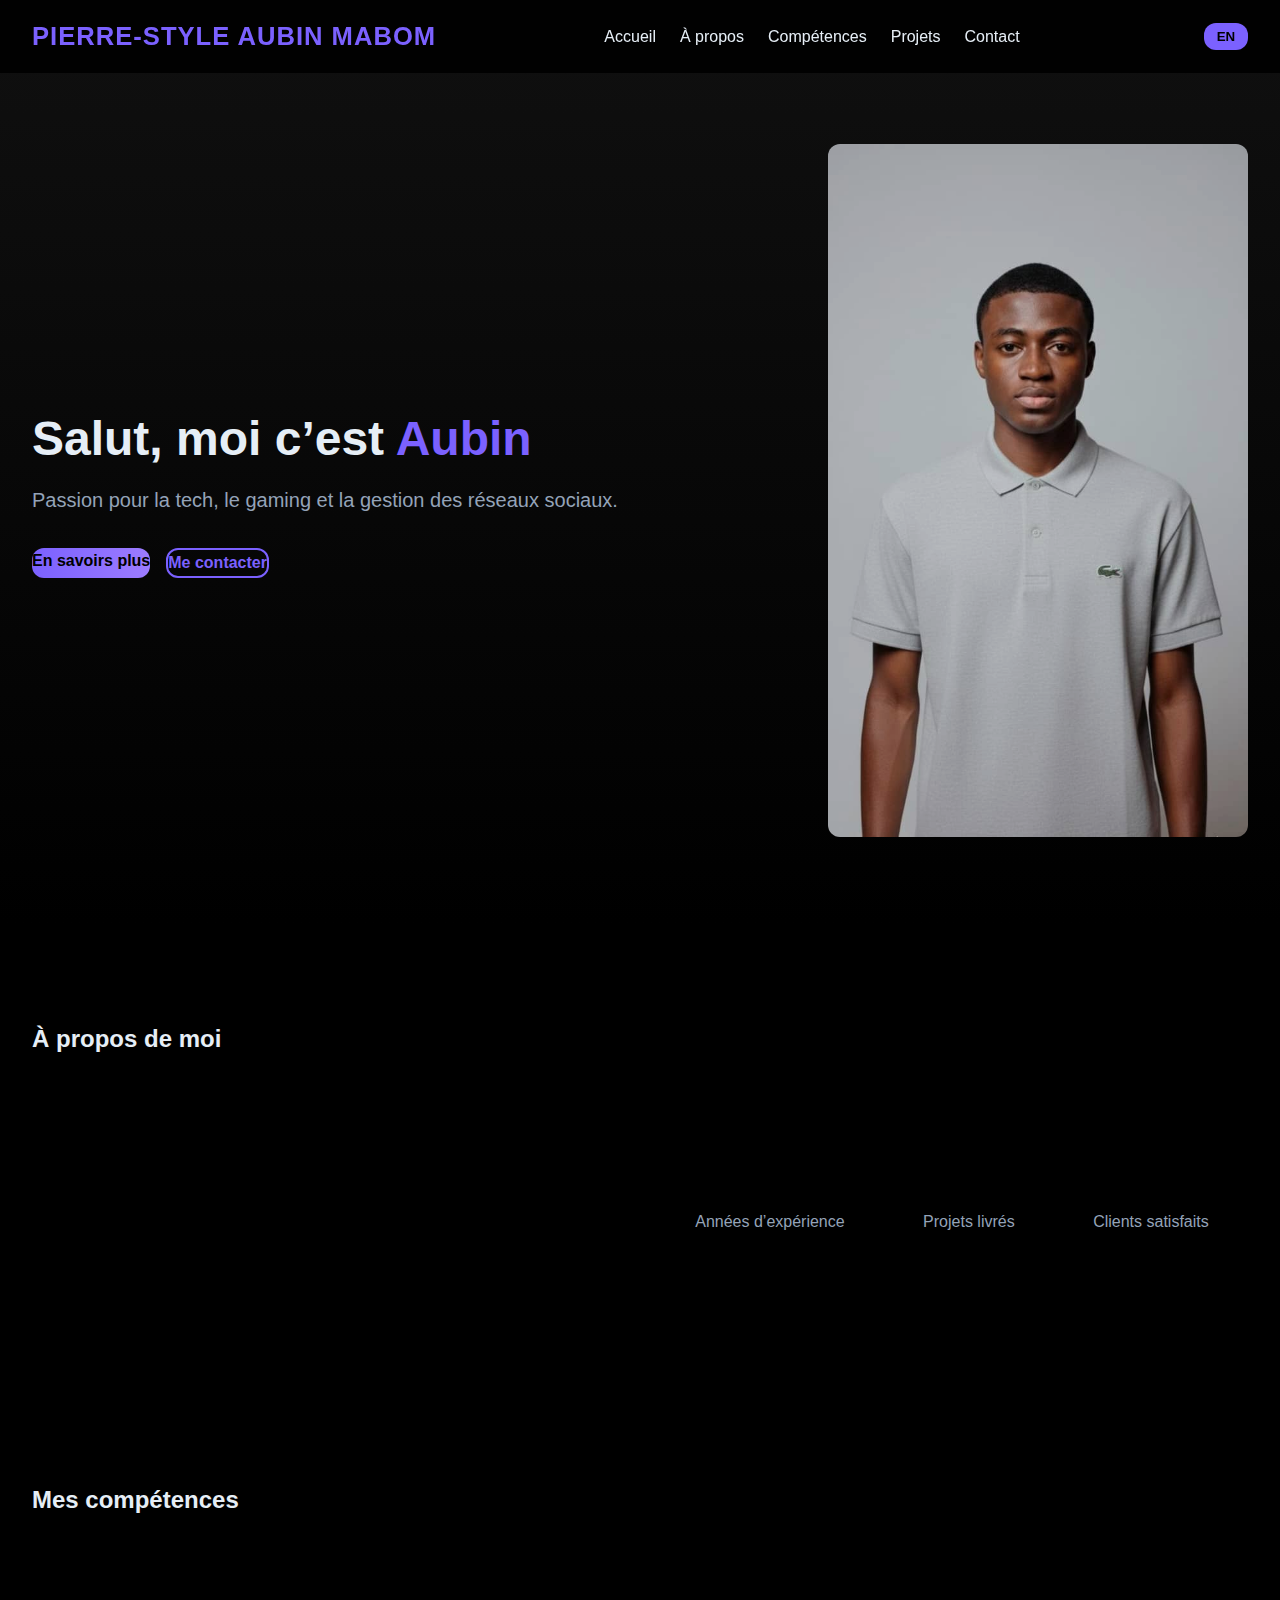
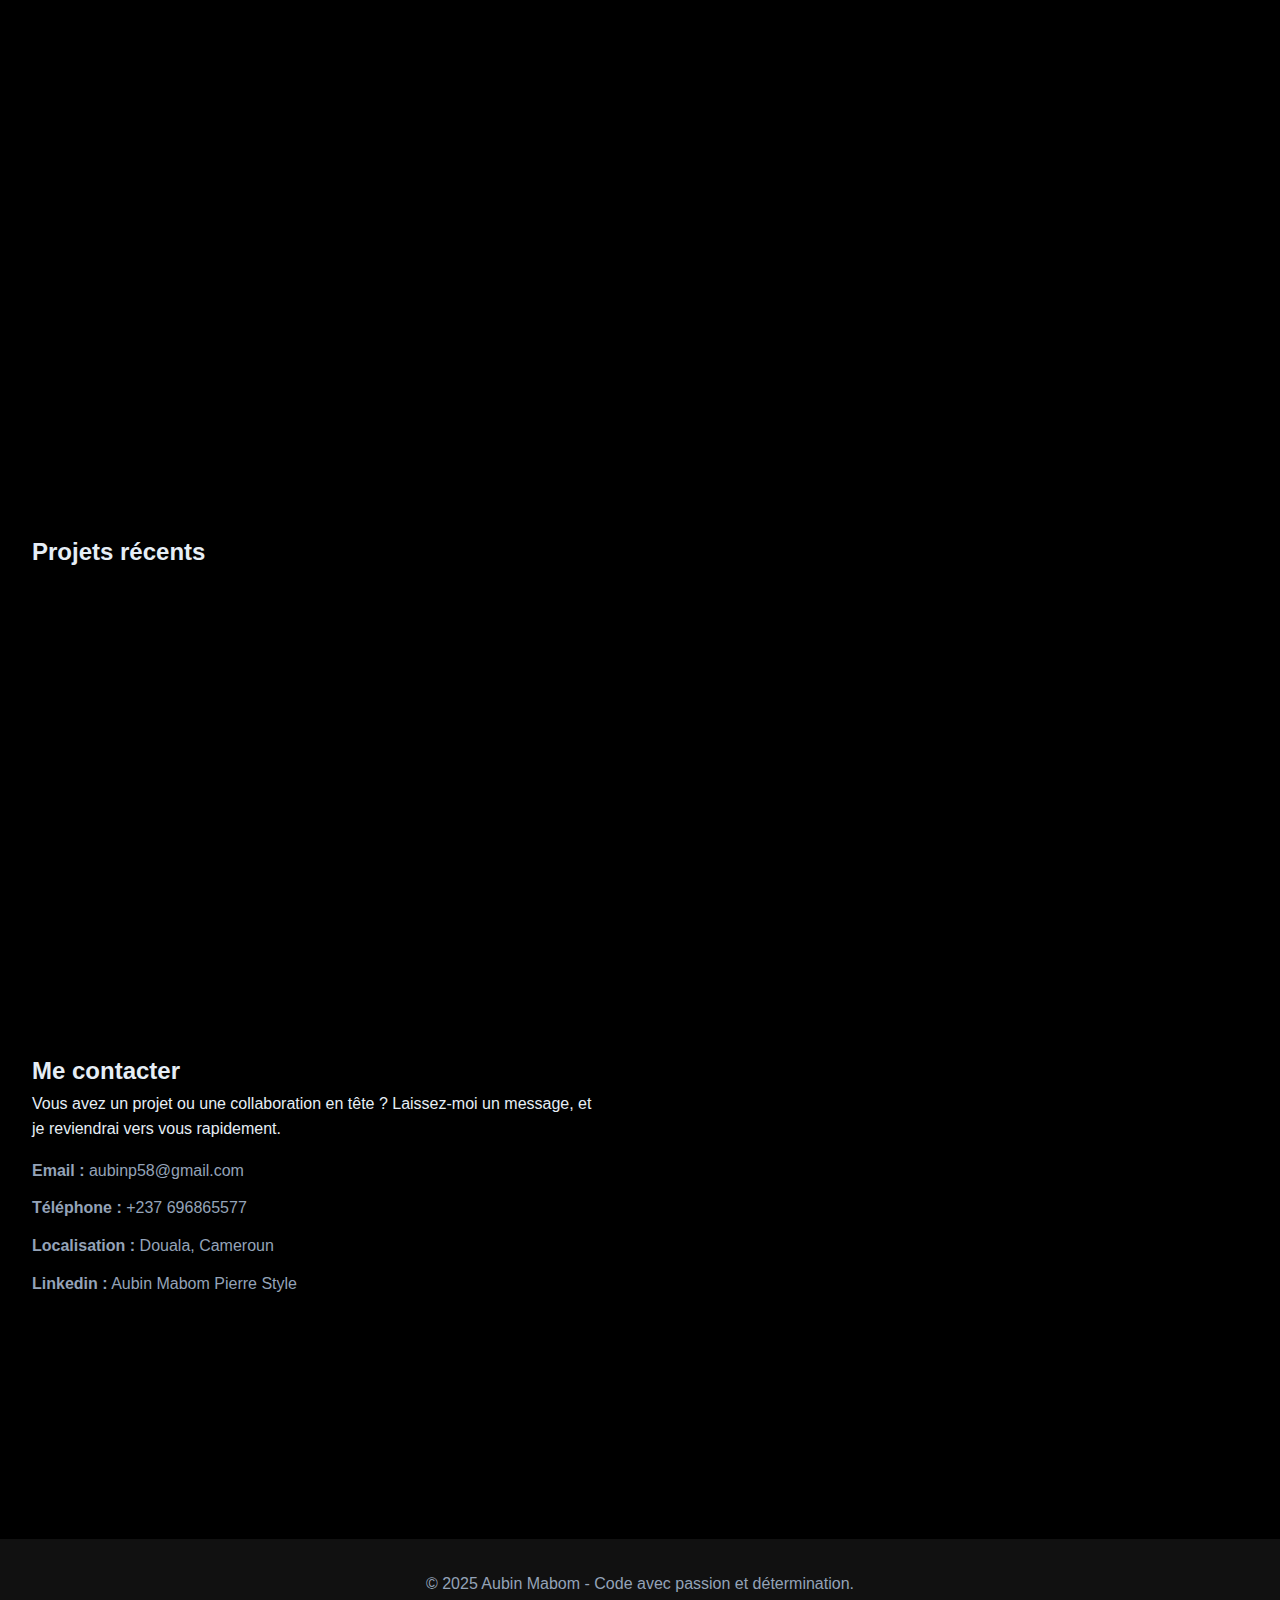
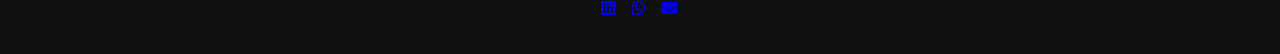
<file: index.html>
<!DOCTYPE html>
<html lang="fr">
<head>
  <meta charset="UTF-8" />
  <meta name="viewport" content="width=device-width, initial-scale=1.0" />
  <title>Portfolio - Aubin</title>
  <link rel="stylesheet" href="style.css" />
  <link rel="icon" href="assets/Moi.jpg" />
  <link rel="stylesheet" href="https://cdnjs.cloudflare.com/ajax/libs/font-awesome/6.5.1/css/all.min.css">
</head>
<body>

  <!-- NAVBAR -->
  <nav class="barre-nav">
    <div class="logo">PIERRE-STYLE AUBIN MABOM</div>

    <ul class="menu-nav">
      <li><a href="#accueil" class="lien-nav">Accueil</a></li>
      <li><a href="#apropos" class="lien-nav">À propos</a></li>
      <li><a href="#competences" class="lien-nav">Compétences</a></li>
      <li><a href="#projets" class="lien-nav">Projets</a></li>
      <li><a href="#contact" class="lien-nav">Contact</a></li>
    </ul>

    <!-- BOUTON LANGUE -->
    <button id="toggleLang" class="btn-langue">EN</button>

    <!-- HAMBURGER pour mobile -->
    <div class="menu-hamburger">
      <span></span><span></span><span></span>
    </div>
  </nav>

  <!-- HERO -->
  <section id="accueil" class="accueil">
    <div class="contenu-accueil">
      <h1 class="titre-accueil">Salut, moi c’est <span class="surligne">Aubin</span></h1>
      <p class="sous-titre-accueil">Passion pour la tech, le gaming et la gestion des réseaux sociaux.</p>
      <div class="boutons-accueil">
        <a href="#projets" class="bouton bouton-principal">En savoirs plus</a>
        <a href="#contact" class="bouton bouton-secondaire">Me contacter</a>
      </div>
    </div>
    <div class="media-accueil">
      <img src="assets/Moi.jpg" alt="Une photo de moi" />
    </div>
  </section>

  <!-- ABOUT -->
  <section id="apropos" class="a-propos">
    <div class="container">
      <h2 class="section-title">À propos de moi</h2>
      <div class="contenu-a-propos">
        <div class="texte-a-propos">
          <p>
            Je suis passionné par la technologie, la robotique et le développement logiciel.
            J’aime transformer des idées innovantes en projets concrets, tels que la construction de robots, la création de Chatbots et le développement d’applications, tout en combinant créativité et expertise digitale.
            Je m’intéresse également aux jeux vidéo et à la gestion des réseaux sociaux, pour créer des expériences interactives et connectées.
          </p>
          <div class="separator"></div>
          <p>
            <b>Mon objectif :</b> Concevoir des solutions élégantes, robustes et fonctionnelles - que ce soit pour le web, les applications mobiles, les projets robotiques et objets connectés, tout en gérant efficacement la communication sur les réseaux sociaux.
          </p>
        </div>
        <div class="stats-a-propos">
          <div class="stat-item">
            <h3 class="nombre-stat">1+</h3>
            <p class="etiquette-stat">Années d’expérience</p>
          </div>
          <div class="stat-item">
            <h3 class="nombre-stat">5+</h3>
            <p class="etiquette-stat">Projets livrés</p>
          </div>
          <div class="stat-item">
            <h3 class="nombre-stat">5+</h3>
            <p class="etiquette-stat">Clients satisfaits</p>
          </div>
        </div>
      </div>
    </div>
  </section>

  <!-- SKILLS -->
  <section id="competences" class="competences">
    <div class="container">
      <h2 class="section-title">Mes compétences</h2>
      <div class="grille-competences">
        <div class="carte-competence">
          <img src="assets/Front-end.jpg" alt="Front-end" />
          <h3 class="titre-competence">Développement Front-end</h3>
          <p class="description-competence">HTML, CSS, JavaScript, React, Bootstrap, Tailwind.</p>
        </div>
        <div class="carte-competence">
          <img src="assets/Back-end.jpg" alt="Back-end" />
          <h3 class="titre-competence">Développement Back-end</h3>
          <p class="description-competence">Node.js, Python, C, SQL, Firebase.</p>
        </div>
        <div class="carte-competence">
          <img src="assets/Robotique.jpg" alt="UI/UX" />
          <h3 class="titre-competence">Conception d’applications de contrôle, création de chatbots et réalisation de robots.</h3>
          <p class="description-competence">Mit App Inventor, Arduino, C++, Python.</p>
        </div>
        <div class="carte-competence">
          <img src="assets/AWS.png" alt="DevOps" />
          <h3 class="titre-competence">Cloud et IA </h3>
          <p class="description-competence">Quelques services AWS, PartyRock.</p>
        </div>
        <div class="carte-competence">
          <img src="assets/AWS.png" alt="DevOps" />
          <h3 class="titre-competence">Gestion des Réseaux Sociaux </h3>
          <p class="description-competence">Tiktok, Youtube, Facebook, Instagram, LinkedIn.</p>
        </div>
      </div>
    </div>
  </section>

  <!-- PROJECTS -->
  <section id="projets" class="projets">
    <div class="container">
      <h2 class="section-title">Projets récents</h2>
      <div class="grille-projets">
        <div class="carte-projet">
          <div class="image-projet">
            <img src="assets/EMIAPROC.png" alt="Projet 1" />
            <div class="superposition-projet">
              <a href="https://emiaproc.vercel.app/index.html" class="lien-projet"  rel="noopener noreferrer"  target="_blank">Voir le projet</a>
            </div>
          </div>
          <div class="project-info">
            <h3 class="project-title">Site Vitrine d'EMIAPROC - IUT de DOUALA</h3>
            <div class="separator"></div>
            <p class="project-description">
              Un site personnel moderne et responsive design pour le club robotique de l'IUT de DOUALA.
            </p>
          </div>
        </div>
        <div class="carte-projet">
          <div class="image-projet">
            <img src="assets/AubinPack.png" alt="Projet 3" />
            <div class="superposition-projet">
              <a href="https://e-commerce-six-mauve-51.vercel.app/index.html" class="lien-projet"  target="_blank"  rel="noopener noreferrer">Voir le projet</a>
            </div>
          </div>
          <div class="project-info">
            <h3 class="project-title">Site e-commerce - Ebooks</h3>
            <div class="separator"></div>
            <p class="project-description">
              Site de vente en ligne avec gestion des produits, panier et paiement sécurisé.
            </p>
          </div>
        </div>
      </div>
    </div>
  </section>

  <!-- CONTACT -->
  <section id="contact" class="contactez">
    <div class="container">
      <h2 class="section-title">Me contacter</h2>
      <div class="contenu-contact">
        <div class="info-contact">
          <p>
            Vous avez un projet ou une collaboration en tête ? Laissez-moi un message,
            et je reviendrai vers vous rapidement.
          </p>
          <div class="details-contact">
            <p><strong>Email :</strong> aubinp58@gmail.com</p>
            <p><strong>Téléphone :</strong> +237 696865577</p>
            <p><strong>Localisation :</strong> Douala, Cameroun</p>
            <p><strong>Linkedin :</strong> Aubin Mabom Pierre Style</p>
          </div>
        </div>

        <form class="formulaire-contact" id="contactForm">
          <h3>Envoyez-moi un message</h3>
          <div class="ligne-form">
            <div class="groupe-form">
              <label for="name">Nom complet</label>
              <input type="text" id="name" class="input-form" placeholder="Votre nom" required />
            </div>
            <div class="groupe-form">
              <label for="email">Adresse e-mail</label>
              <input type="email" id="email" class="input-form" placeholder="Votre email" required />
            </div>
          </div>
          <div class="groupe-form">
            <label for="message">Message</label>
            <textarea id="message" class="input-form" rows="5" placeholder="Votre message..." required></textarea>
          </div>
          <button type="submit" class="bouton bouton-principal btn-full">Envoyer le message</button>
        </form>
      </div>
    </div>
  </section>

  <!-- FOOTER -->
  <footer class="pied-page">
  <div class="container">
    <p>&copy; 2025 Aubin Mabom - Code avec passion et détermination.</p>

    <div class="liens-sociaux">
      <a href="https://www.linkedin.com/in/aubin-mabom-pierre-style-532664352" target="_blank" class="lien-sociaux">
        <i class="fa-brands fa-linkedin"></i>
      </a>

      <a href="https://wa.me/237696865577" target="_blank" class="lien-sociaux">
        <i class="fa-brands fa-whatsapp"></i>
      </a>

      <a href="mailto:aubinp58@gmail.com" class="lien-sociaux">
        <i class="fa-solid fa-envelope"></i>
      </a>
    </div>
  </div>
</footer>


  <script src="script.js"></script>
</body>
</html>
</file>
<file: style.css>
/* ================================
   🎨 PORTFOLIO EMIAPROC STYLE PRO
===================================*/

:root {
    --primary: #7B61FF;
    --secondary: #9D7CFF;
    --bg: #000000;
    --bg-light: rgba(20,20,20,0.8);
    --text-light: #e6eef6;
    --text-muted: #94a3b8;
    --radius: 12px;
    --transition: 0.3s ease;
}

/* --- RESET --- */
* {
    box-sizing: border-box;
    margin: 0;
    padding: 0;
}

body {
    font-family: "Inter", sans-serif;
    background: var(--bg);
    color: var(--text-light);
    line-height: 1.6;
    scroll-behavior: smooth;
}

/* --- NAVBAR --- */
.barre-nav {
    position: fixed;
    top: 0; left: 0; right: 0;
    background: rgba(0, 0, 0, 0.9);
    backdrop-filter: blur(8px);
    padding: 1rem 2rem;
    display: flex;
    justify-content: space-between;
    align-items: center;
    z-index: 1000;
    transition: background 0.3s ease, box-shadow 0.3s ease;
}
.barre-nav.scrolled {
    background: rgba(15,15,15,0.95);
    box-shadow: 0 4px 15px rgba(0,0,0,0.4);
}

.logo {
    font-weight: 700;
    font-size: 1.6rem;
    color: var(--primary);
    letter-spacing: 1px;
}

.menu-nav {
    display: flex;
    gap: 1.5rem;
    list-style: none;
}
.lien-nav {
    color: var(--text-light);
    text-decoration: none;
    font-weight: 500;
    transition: color 0.3s ease;
    position: relative;
}
.lien-nav::after {
    content: "";
    position: absolute;
    left: 0;
    bottom: -4px;
    width: 0;
    height: 2px;
    background: var(--primary);
    transition: width 0.3s ease;
}
.lien-nav:hover::after {
    width: 100%;
}
.lien-nav:hover {
    color: var(--primary);
}

/* --- HAMBURGER --- */
.menu-hamburger {
    display: none;
    flex-direction: column;
    gap: 5px;
    cursor: pointer;
}
.menu-hamburger span {
    width: 25px;
    height: 3px;
    background: var(--text-light);
    border-radius: 3px;
}

/* --- HERO --- */
.accueil {
    display: flex;
    flex-wrap: wrap;
    align-items: center;
    justify-content: space-between;
    padding: 9rem 2rem 5rem;
    background: linear-gradient(180deg, rgba(20,20,20,0.8), rgba(0,0,0,0.95));
}
.contenu-accueil { max-width: 600px; }
.titre-accueil {
    font-size: 3rem;
    color: var(--text-light);
    margin-bottom: 1rem;
    line-height: 1.2;
}
.surligne { color: var(--primary); }
.sous-titre-accueil {
    font-size: 1.25rem;
    color: var(--text-muted);
    margin-bottom: 2rem;
}
.boutons-accueil {
    display: flex;
    gap: 1rem;
}
.media-accueil img {
    max-width: 420px;
    border-radius: var(--radius);
    transition: transform 0.6s ease, filter 0.6s ease;
    filter: brightness(0.9);
}
.media-accueil img:hover {
    transform: scale(1.05);
    filter: brightness(1.1) saturate(1.2);
}

/* --- ABOUT --- */
.a-propos {
    padding: 6rem 2rem;
}
.contenu-a-propos {
    display: flex;
    flex-wrap: wrap;
    gap: 2rem;
    align-items: center;
}
.texte-a-propos { flex: 1; min-width: 280px; }
.stats-a-propos {
    flex: 1;
    display: flex;
    justify-content: space-around;
    text-align: center;
    margin-top: 2rem;
}
.nombre-stat {
    font-size: 2.5rem;
    color: var(--primary);
    font-weight: 700;
    transition: transform 0.3s ease, color 0.3s ease;
}
.nombre-stat.pulse {
    animation: pulse 0.6s ease;
}
.etiquette-stat { color: var(--text-muted); }

@keyframes pulse {
    0% { transform: scale(1); color: var(--primary); }
    50% { transform: scale(1.2); color: #fff; }
    100% { transform: scale(1); color: var(--primary); }
}

/* --- SKILLS --- */
.competences {
    padding: 6rem 2rem;
}
.grille-competences {
    display: grid;
    grid-template-columns: repeat(auto-fit, minmax(220px, 1fr));
    gap: 1.5rem;
}
.carte-competence {
    background: var(--bg-light);
    border-radius: var(--radius);
    padding: 2rem;
    text-align: center;
    transition: transform 0.5s ease, box-shadow 0.5s ease;
}
.carte-competence:hover {
    transform: translateY(-8px);
    box-shadow: 0 8px 20px rgba(123,97,255,0.2);
}
.carte-competence img {
    width: 60px;
    filter: brightness(1.2);
}
.titre-competence { margin-top: 1rem; font-size: 1.2rem; font-weight: 600; }
.description-competence { color: var(--text-muted); margin-top: 0.5rem; }

/* --- PROJECTS --- */
.projets {
    padding: 6rem 2rem;
}
.grille-projets {
    display: grid;
    grid-template-columns: repeat(auto-fit, minmax(280px, 1fr));
    gap: 2rem;
}
.carte-projet {
    position: relative;
    overflow: hidden;
    border-radius: var(--radius);
    background: var(--bg-light);
    transition: transform 0.4s ease, box-shadow 0.4s ease;
}
.carte-projet:hover {
    transform: translateY(-6px);
    box-shadow: 0 8px 25px rgba(123,97,255,0.25);
}
.image-projet {
    position: relative;
}
.image-projet img {
    width: 100%;
    height: 200px;
    object-fit: cover;
    transition: transform 0.6s ease, filter 0.6s ease;
    filter: brightness(0.8);
}
.carte-projet:hover img {
    transform: scale(1.08);
    filter: brightness(1.1) saturate(1.2);
}
.superposition-projet {
    position: absolute;
    inset: 0;
    background: linear-gradient(45deg, rgba(123,97,255,0.4), rgba(0,0,0,0.6));
    opacity: 0;
    display: flex;
    align-items: center;
    justify-content: center;
    transition: opacity 0.5s ease;
}
.carte-projet:hover .superposition-projet {
    opacity: 1;
}
.lien-projet {
    color: #fff;
    background: var(--primary);
    border-radius: var(--radius);
    padding: 0.5rem 1rem;
    text-decoration: none;
    transition: background 0.3s ease;
}
.lien-projet:hover {
    background: var(--secondary);
}

/* --- CONTACT --- */
.contactez {
    padding: 6rem 2rem;
}
.contenu-contact {
    display: flex;
    flex-wrap: wrap;
    gap: 2rem;
}
.info-contact { flex: 1; min-width: 250px; }
.details-contact {
    display: flex;
    flex-direction: column;
    gap: 0.75rem;
    color: var(--text-muted);
    margin-top: 1rem;
}
.formulaire-contact {
    flex: 1;
    min-width: 320px;
    background: var(--bg-light);
    padding: 2rem;
    border-radius: var(--radius);
    display: flex;
    flex-direction: column;
    gap: 1rem;
    box-shadow: 0 4px 12px rgba(0,0,0,0.3);
    transition: transform 0.3s ease;
}
.formulaire-contact:hover {
    transform: translateY(-4px);
}
.groupe-form label {
    font-weight: 500;
}
.input-form {
    padding: 0.8rem 1rem;
    border: 1px solid #333;
    background: #0a0a0a;
    color: var(--text-light);
    border-radius: var(--radius);
    transition: border 0.3s ease, box-shadow 0.3s ease;
}
.input-form:focus {
    outline: none;
    border-color: var(--primary);
    box-shadow: 0 0 0 3px rgba(123,97,255,0.3);
}

/* --- BUTTONS --- */
.bouton {
    border: none;
    cursor: pointer;
    font-weight: 600;
    border-radius: var(--radius);
    text-decoration: none;
    text-align: center;
    position: relative;
    overflow: hidden;
    transition: all 0.4s ease;
}
.bouton::after {
    content: '';
    position: absolute;
    top: 0; left: -100%;
    width: 100%;
    height: 100%;
    background: rgba(255,255,255,0.15);
    transition: left 0.4s ease;
}
.bouton:hover::after {
    left: 100%;
}
.bouton-principal {
    background: linear-gradient(90deg, var(--primary), var(--secondary));
    color: #000;
}
.bouton-principal:hover {
    transform: scale(1.05);
}
.bouton-secondaire {
    border: 2px solid var(--primary);
    color: var(--primary);
    background: transparent;
}
.bouton-secondaire:hover {
    background: var(--primary);
    color: #000;
}

/* --- FOOTER --- */
.pied-page {
    padding: 2rem;
    text-align: center;
    background: #111;
    color: var(--text-muted);
    display: flex;
    flex-direction: column;
    gap: 1rem;
}
.pied-page .liens-sociaux {
    display: flex;
    justify-content: center;
    gap: 1rem;
}
.pied-page .lien-sociaux img {
    width: 30px;
    height: 30px;
    filter: brightness(0.9);
    transition: filter 0.3s ease, transform 0.3s ease;
}
.pied-page .lien-sociaux:hover img {
    filter: brightness(1.3) drop-shadow(0 0 6px var(--primary));
    transform: scale(1.1);
}

/* --- RESPONSIVE --- */
@media(max-width:768px){
    .accueil { flex-direction: column; text-align: center; }
    .media-accueil img { max-width: 300px; margin-top: 2rem; }
    .contenu-a-propos, .contenu-contact { flex-direction: column; }
    .ligne-form { flex-direction: column; }
    .grille-projets, .grille-competences { grid-template-columns: 1fr; }
    .menu-nav {
        display: none;
        position: absolute;
        top: 70px; left: 0;
        background: var(--bg);
        width: 100%;
        flex-direction: column;
        padding: 2rem;
        gap: 1rem;
    }
    .menu-nav.active { display: flex; }
    .menu-hamburger { display: flex; }
}

/* --- FADE UP / LEFT / RIGHT --- */
.fade-up-init, .fade-left-init, .fade-right-init {
    opacity: 0;
    transform: translateY(40px);
    transition: opacity 0.8s ease, transform 0.8s ease;
}
.fade-left-init { transform: translateX(-40px); }
.fade-right-init { transform: translateX(40px); }
.visible {
    opacity: 1;
    transform: translateY(0);
}

.btn-langue {
    background: var(--primary);
    color: #000;
    border: none;
    border-radius: var(--radius);
    padding: 0.4rem 0.8rem;
    font-weight: 600;
    cursor: pointer;
    transition: transform 0.3s ease;
    margin-left: 1rem;
}

.btn-langue:hover {
    transform: scale(1.05);
}


/* --- NAVBAR CONTROLS (HAMBURGER + LANG) --- */
.nav-controls {
    display: flex;
    align-items: center;
    gap: 0.5rem;
}

/* Responsive: aligner le bouton langue sous le menu sur mobile si nécessaire */
@media(max-width:768px) {
    .nav-controls {
        flex-direction: row;
        justify-content: flex-end;
        width: 100%;
        margin-top: 0.5rem;
    }
}
</file>
